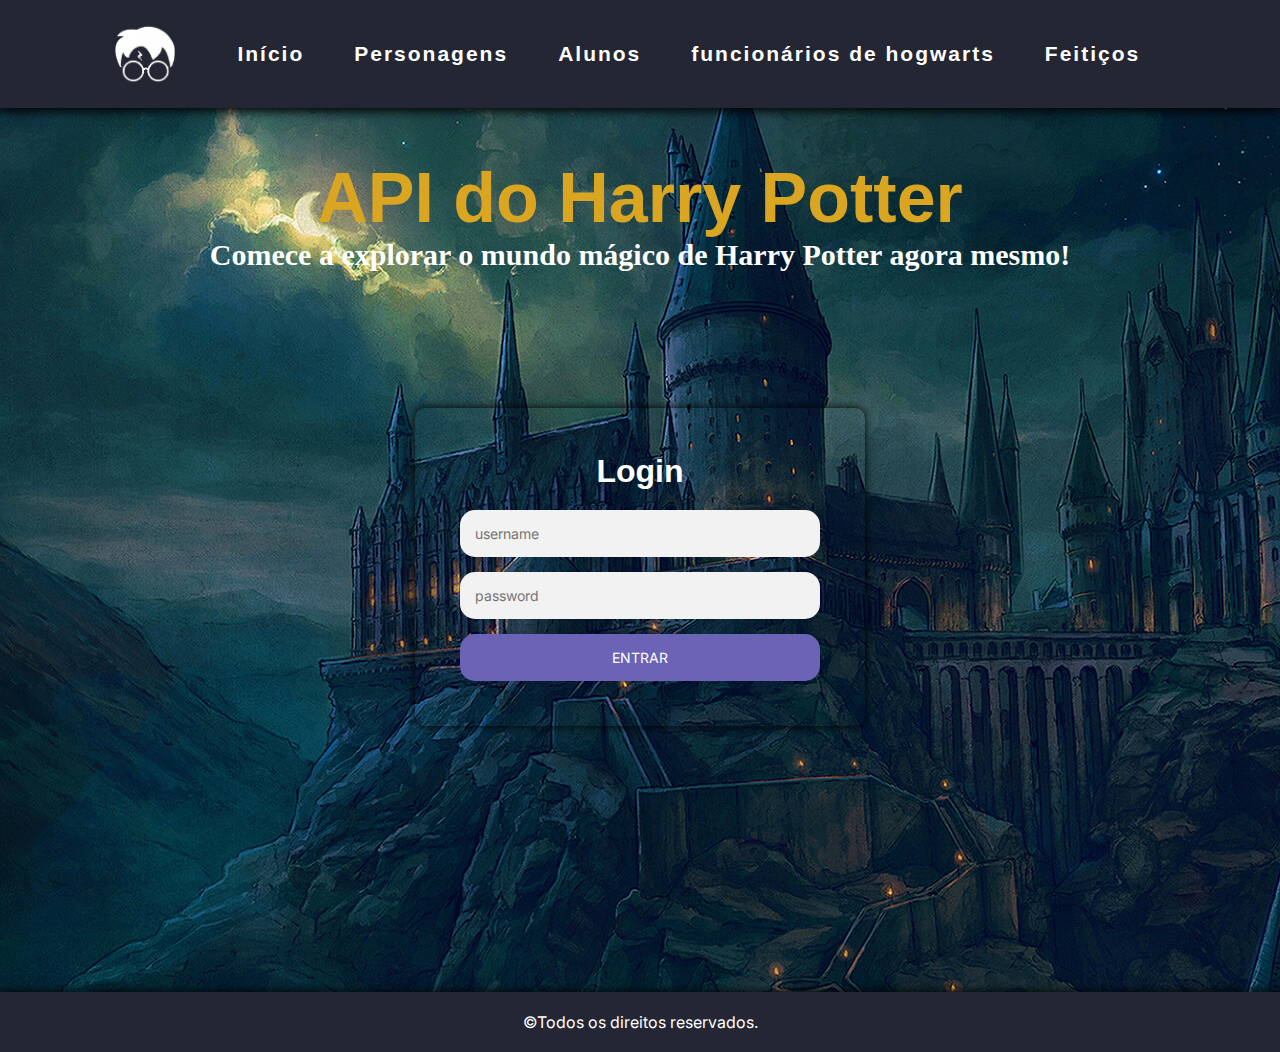
<file: index.html>
<!DOCTYPE html>
<html lang="pt-br">

<head>
    <meta charset="UTF-8">
    <meta http-equiv="X-UA-Compatible" content="IE=edge">
    <meta name="viewport" content="width=device-width, initial-scale=1.0">
    <link rel="stylesheet" href="css/style.css">
    <link href="https://fonts.cdnfonts.com/css/harry-potter" rel="stylesheet">
    <title>Harry potter api</title>
</head>
<body>
    <header>
        <nav class="nav-bar">
            <div class="divlogo">
                <a href="index.html"><img src="./img/logo.png" alt=" "class="logo"></a>
            </div>
            <div class="nav-list">
                <ul>
                    <li class="nav-item"><a href="./index.html" class="nav-link">Início</a></li>
                    <li class="nav-item"><a href="./pages/person.html" class="nav-link">Personagens</a></li>
                    <li class="nav-item"><a href="./pages/alunos.html" class="nav-link">Alunos</a></li>
                    <li class="nav-item"><a href="./pages/alunos.html" class="nav-link">funcionários de hogwarts</a></li>
                    <li class="nav-item"><a href="./pages/feiticos.html" class="nav-link">Feitiços</a></li>
                </ul>
            </div>

            <div class="mobile-menu-icon">
                <button onclick="menuShow()"><img class="icon" src="./img/menu_white_36dp.svg" alt=""></button>
            </div>
        </nav>
        <!-- menu mobile -->
        <div class="mobile-menu">
            <ul>
                <li class="nav-item"><a href="./index.html" class="nav-link">Início</a></li>
                <li class="nav-item"><a href="./pages/person.html" class="nav-link">Personagens</a></li>
                <li class="nav-item"><a href="./pages/alunos.html" class="nav-link">Alunos</a></li>
                <li class="nav-item"><a href="./pages/staff.html" class="nav-link">funcionários de hogwarts</a></li>
                <li class="nav-item"><a href="./pages/feiticos.html" class="nav-link">Feitiços</a></li>
            </ul>
        </div>
        <!--fim do menu mobile-->
    </header>
    <div class="comeco">
        <h1 class="h1-inicio">API do Harry Potter</h1>
        <h2>Comece a explorar o mundo mágico de Harry Potter agora mesmo!</h2>    
    </div>
    <main class="corpo">
        <div class="login-box">
            <div class="form">
                <h1 class="h1-login">Login</h1>
                <form class="login-form" id="login-form">
                    <input type="text" id="username" placeholder="username"/>
                    <input type="password" id="password" placeholder="password"/>
                    <button class="Entrar" id="Entrar">Entrar</button>
                </form>
            </div>
        </div>
    </main>

    <script src="./js/login.js"></script>
    <footer>
        <p>&copy;Todos os direitos reservados.</p>
    </footer>
</body>
</html>
</file>
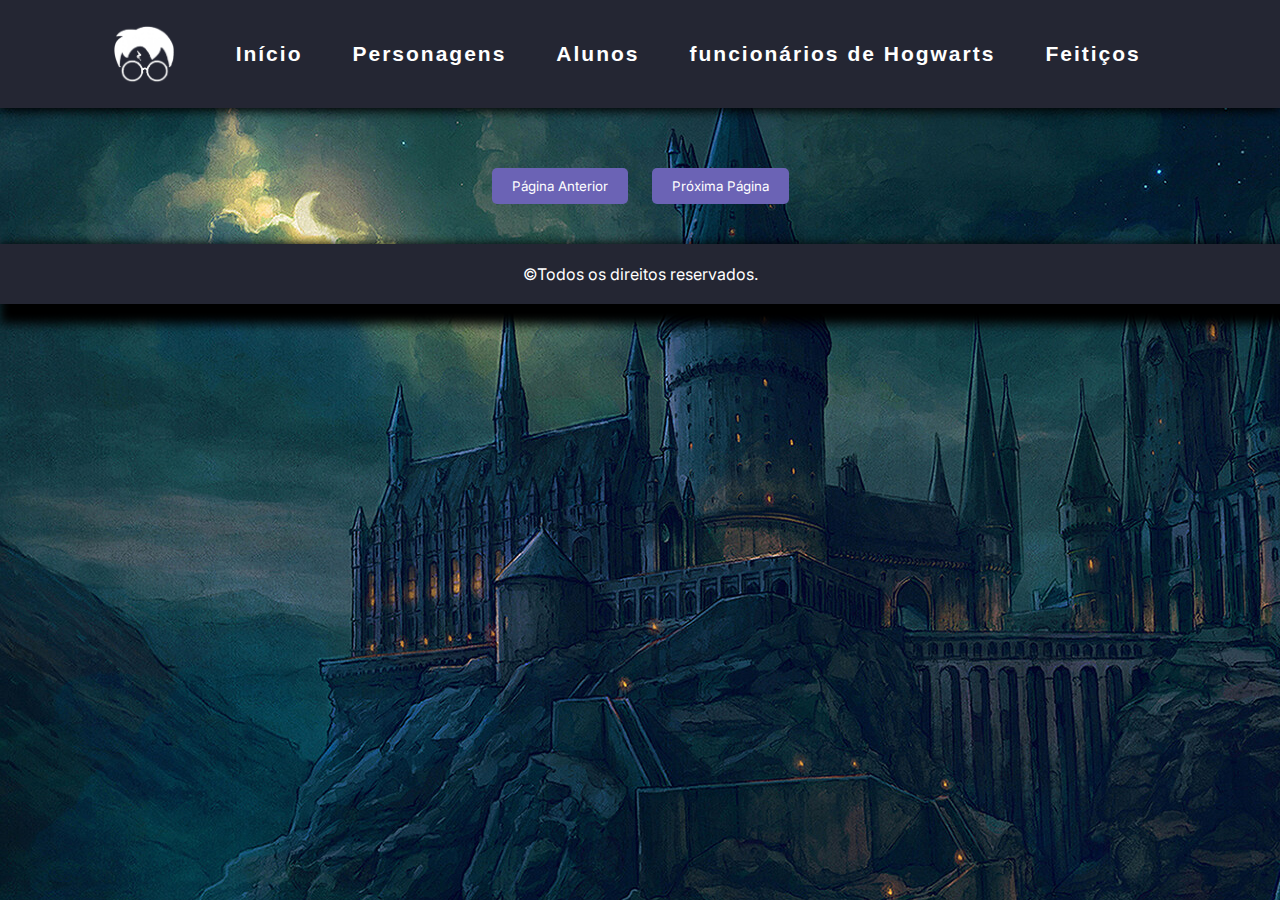
<file: pages/person.html>
<!DOCTYPE html>
<html lang="pt-br">

<head>
    <meta charset="UTF-8">
    <meta http-equiv="X-UA-Compatible" content="IE=edge">
    <meta name="viewport" content="width=device-width, initial-scale=1.0">
    <link rel="stylesheet" href="../css/style.css">
    <link href="https://fonts.cdnfonts.com/css/harry-potter" rel="stylesheet">
                
    <title>Harry Potter API - Personagens</title>
</head>

<body>
    <header>
        <nav class="nav-bar">
            <div class="logo-container">
                <a href="../index.html"><img src="../img/logo.png" alt="Logo" class="logo"></a>
            </div>
            <div class="nav-list">
                <ul>
                    <li class="nav-item"><a href="../index.html" class="nav-link">Início</a></li>
                    <li class="nav-item"><a href="./person.html" class="nav-link">Personagens</a></li>
                    <li class="nav-item"><a href="./alunos.html" class="nav-link">Alunos</a></li>
                    <li class="nav-item"><a href="./staff.html" class="nav-link">funcionários de Hogwarts</a></li>
                    <li class="nav-item"><a href="./feiticos.html" class="nav-link">Feitiços</a></li>
                </ul>
            </div>
            <div class="mobile-menu-icon">
                <button onclick="menuShow()"><img class="icon" src="../img/menu_white_36dp.svg" alt=""></button>
            </div>
        </nav>

        <div class="mobile-menu">
            <ul>
                <li class="nav-item"><a href="../index.html" class="nav-link">Início</a></li>
                <li class="nav-item"><a href="./person.html" class="nav-link">Personagens</a></li>
                <li class="nav-item"><a href="./alunos.html" class="nav-link">Alunos</a></li>
                <li class="nav-item"><a href="./staff.html" class="nav-link">funcionários de Hogwarts</a></li>
                <li class="nav-item"><a href="./feiticos.html" class="nav-link">Feitiços</a></li>
            </ul>
        </div>
    </header>

    <div id="personagens" class="container">
        <!--personagem-->
    </div>
    <div id="botoes-pgn">
        <button id="pagina-anterior">Página Anterior</button>
        <button id="proxima-pagina">Próxima Página</button>
    </div>
    <footer>
        <p>&copy;Todos os direitos reservados.</p>
    </footer>
    <script src="../js/script.js"></script>
</body>
</html>
</file>
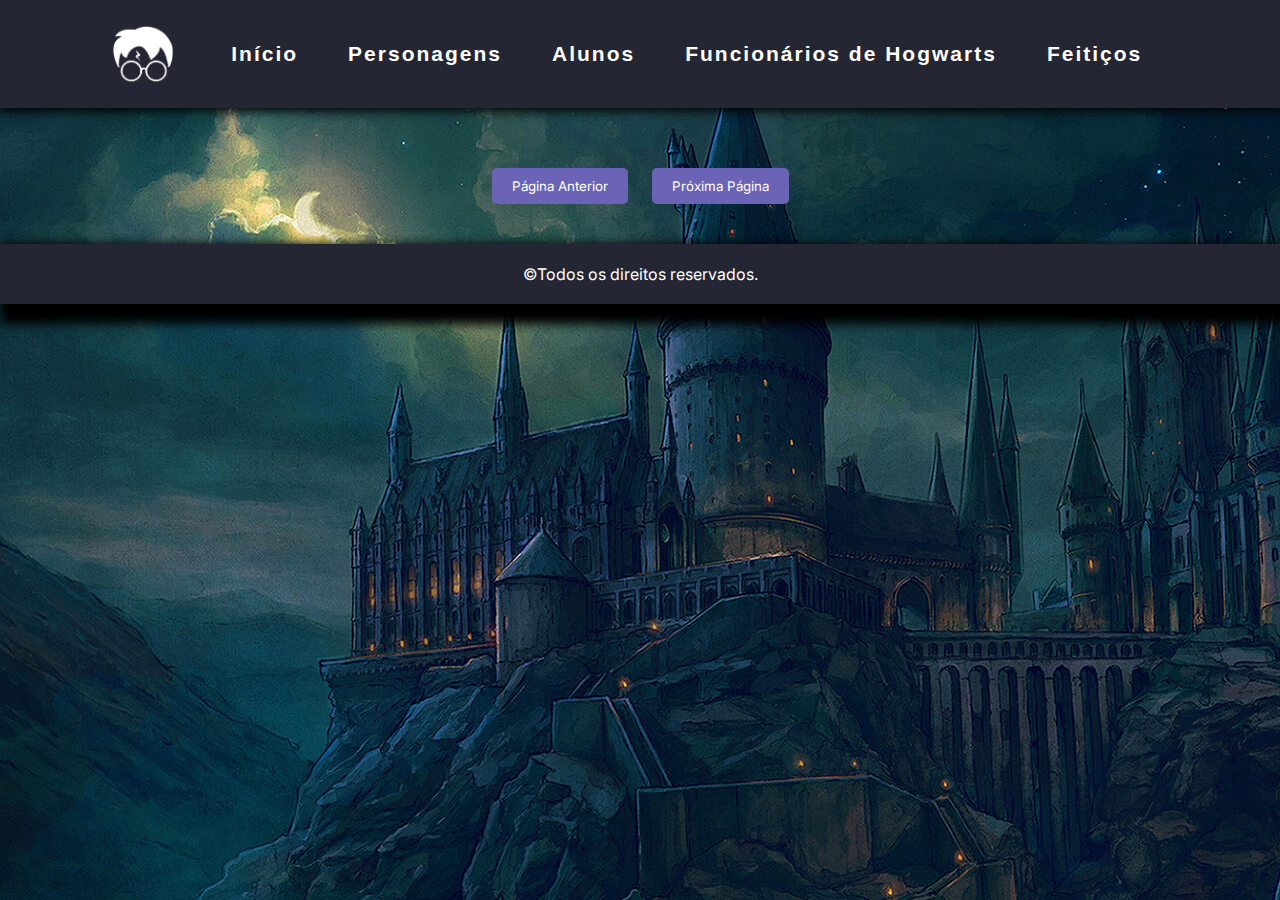
<file: pages/staff.html>
<!DOCTYPE html>
<html lang="pt-br">

<head>
    <meta charset="UTF-8">
    <meta http-equiv="X-UA-Compatible" content="IE=edge">
    <meta name="viewport" content="width=device-width, initial-scale=1.0">
    <link rel="stylesheet" href="../css/staff.css">
    <link href="https://fonts.cdnfonts.com/css/harry-potter" rel="stylesheet">

    <title>Harry Potter API Cajados</title>
</head>

<body>
    <header>
        <nav class="nav-bar">
            <div class="divlogo">
                <a href="../index.html"><img src="../img/logo.png" alt=" " class="logo"></a>
            </div>
            <div class="nav-list">
                <ul>
                    <li class="nav-item"><a href="../index.html" class="nav-link">Início</a></li>
                    <li class="nav-item"><a href="./person.html" class="nav-link">Personagens</a></li>
                    <li class="nav-item"><a href="./alunos.html" class="nav-link">Alunos</a></li>
                    <li class="nav-item"><a href="./staff.html" class="nav-link">Funcionários de Hogwarts</a></li>
                    <li class="nav-item"><a href="./feiticos.html" class="nav-link">Feitiços</a></li>
                </ul>
            </div>
            <div class="mobile-menu-icon">
                <button onclick="menuShow()"><img class="icon" src="../img/menu_white_36dp.svg" alt=""></button>
            </div>
        </nav>

        <div class="mobile-menu">
            <ul>
                <li class="nav-item"><a href="../index.html" class="nav-link">Início</a></li>
                <li class="nav-item"><a href="./person.html" class="nav-link">Personagens</a></li>
                <li class="nav-item"><a href="./alunos.html" class="nav-link">Alunos</a></li>
                <li class="nav-item"><a href="./staff.html" class="nav-link">Funcionários de Hogwarts</a></li>
                <li class="nav-item"><a href="./feiticos.html" class="nav-link">Feitiços</a></li>
            </ul>
        </div>
    </header>
    <div id="staffs" class="staff-container">
         <!-- staff -->
    </div>
    <div id="botoes-pgn">
        <button id="pagina-anterior" class="pagina-anterior">Página Anterior</button>
        <button id="proxima-pagina" class="proxima-pagina">Próxima Página</button>
    </div>
    <footer>
        <p>&copy;Todos os direitos reservados.</p>
    </footer>
    <script src="../js/staff.js"></script>
</body>

</html>
</file>
<file: css/style.css>
@import url('https://fonts.googleapis.com/css2?family=Inter:wght@200;300;400;500&display=swap');
* {
    padding: 0;
    margin: 0;
    font-family: 'Inter', sans-serif;
}
    
body {
    background-image: url(../img/castle.jpg);
    background-color: rgba(0, 0, 0, 0.80);
}

.corpo{
    display: flex;
    justify-content: center;
    align-items: center;
    height:80vh ;
}

header {
    background-color: #242633;
    box-shadow: 0px 3px 10px #000;
}
/*nav*/
.nav-bar {
    display: flex;
    justify-content: space-around;
    padding: 1.5rem 6rem;

}

.logo {
    display: flex;
    align-items: center;
}
.logo:hover{
    animation-duration: 1s;
    animation-name: shake;
    animation-iteration-count: infinite;
    animation-direction: alternate;
}


.nav-list {
    display: flex;
    align-items: center;
}

.nav-list ul {
    display: flex;
    justify-content: center;
    list-style: none;
    letter-spacing: 2px;
                                                
}

.nav-item {
    margin: 0 15px;
}

.nav-link {
    text-decoration: none;
    font-size: 1.15rem;
    color: #fff;
    font-weight: 400;
    padding: 10px;
    font-family: 'Harry Potter', sans-serif;       
    border-radius: 10px;
    font-weight: 700;
    font-size: 21px;
}
.nav-item :hover{
    background-color:rgb(57, 47, 122);
    transition: 0.3s;
}
.login-button button {
    border: none;
    padding: 10px 15px;
    border-radius: 5px;
    background-color: #6b63b5;
    margin: 5px 0px 0px 5px;
}
/*hover do botao de login*/
.login-button button a {
    text-decoration: none;
    color: #fff;
    font-weight: 500;
    font-size: 1.1rem;
}
.login-button :hover{
    background-color:rgb(57, 47, 122);
    color: white;
    transition: 0.2s;
    cursor: pointer;
}


.mobile-menu-icon {
    display: none;
}

.mobile-menu {
    display: none;
}

@media screen and (max-width: 730px) {
    .nav-bar {
        padding: 1.5rem 4rem;
    }
    .nav-item {
        display: none;
    }
    .login-button {
        display: none;
    }
    .mobile-menu-icon {
        display: block;
    }
    .mobile-menu-icon button {
        background-color: transparent;
        border: none;
        cursor: pointer;
    }
    .mobile-menu ul {
        display: flex;
        flex-direction: column;
        text-align: center;
        padding-bottom: 1rem;
    }
    .mobile-menu .nav-item {
        display: block;
        padding-top: 1.2rem;
    }
    .mobile-menu .login-button {
        display: block;
        padding: 1rem 2rem;
    }
    .mobile-menu .login-button button {
        width: 100%;
    }
    .open {
        display: block;
    }
}
.logo {
    text-decoration: none;
    font-size: 1.5rem;
    width: 60px;
    height: 60px;
}

  .form {
    margin-top: -130px;
    color: white;
    max-width: 360px;
    padding: 45px;
    text-align: center;
    border-radius: 10px;
    box-shadow: 0 0 10px black;

  }
  .form input {
    background: #f2f2f2;
    width: 100%;
    border: 0;
    margin: 0 0 15px;
    padding: 15px;
    box-sizing: border-box;
    font-size: 14px;
    border-radius:15px;
    outline: none;
    
  }
  .form button {
    text-transform: uppercase;
    outline: 0;
    background-color: #6b63b5;
    width: 100%;
    border: 0;
    padding: 15px;
    color: #FFFFFF;
    font-size: 14px;
    border-radius:15px;
    transition: 0.3s;
    cursor: pointer;
  }
.form button:hover{
    background-color:rgb(57, 47, 122);
}
.h1-login{
    font-family: 'Harry potter', sans-serif;
    padding-bottom: 20px;
    color: white;
}

#personagens-container {
    display: flex;
    flex-wrap: wrap;
    justify-content: center; /* Centraliza horizontalmente */
    align-items: center; /* Centraliza verticalmente */
    gap: 20px;
    padding: 20px;
    margin: auto;
    max-width: 1200px; 
}

#personagens {
    display: flex;
    flex-wrap: wrap;
    justify-content: center; 
    align-items: center; 
    gap: 20px;
    padding: 20px;
    margin: auto; /* Adiciona margem automática para centralizar na tela */
    max-width: 1200px; /* Define uma largura máxima para o contêiner */
}

.personagem-box {
    text-align: center;
    background-color: #242633;
    color: #fff; 
    border-radius: 8px;
    box-shadow: 0 0 10px rgba(0, 0, 0, 0.1);
    padding: 20px;
    width: calc(33.33% - 40px); /*serve para deixar apenas 3 personagens por linha*/
    margin: 20px;
    transition: transform 0.3s ease; /* Adiciona uma transição suave ao hover */
    height: 500px;

}

.personagem-box img {
    max-width: 100%;
    height: 200px; 
    border-radius:8px;
}

.personagem-box h2 {
    font-family: 'harry potter';
    margin-top: 10px;
    letter-spacing: 2px;
    color: goldenrod;
}
.personagem-box .detalhes {
    text-align: left; /* Centraliza o texto à esquerda */
    margin-top: 10px; 
}

.personagem-box .detalhes p {
    margin-bottom: 5px; 
    font-size: 14px; 
    color: #ccc; 
    line-height: 1.4; 
}

.personagem-box .detalhes strong {
    color: #fff; 
    font-weight: bold; 
}

#proxima-pagina, #pagina-anterior {
    background-color: #6b63b5;
    color: #fff;
    border: none;
    padding: 10px 20px;
    border-radius: 5px;
    cursor: pointer;
}

#proxima-pagina:hover, #pagina-anterior:hover {
    background-color: #574f9f;
}
#botoes-pgn {
    text-align: center;
    margin-top: 20px; 
    padding-bottom: 40px;
}
#botoes-pgn button {
    margin: 0 10px;
}
.personagem-box:hover {
    transform: scale(1.01); 
    box-shadow: 0 0 15px rgba(255, 255, 255, 0.5); 
}
.h1-inicio{
    font-family: 'Harry Potter', sans-serif;
    color: goldenrod;
    font-size: 70px;
}
.comeco{
    padding-top: 50px;
    text-align: center;
}
.comeco h2{
    color: white;
    font-family: 'harry potter', cursive;
    font-size: 30px;
}        
footer {
    color: #fff;
    padding: 20px 0;
    text-align: center;
    bottom: 0;
    width: 100%;
    background-color:  #242633;
    box-shadow: 10px 10px 10px 10px #000;

}
</file>
<file: css/staff.css>
/*nav bar e mobile menu*/
@import url('https://fonts.googleapis.com/css2?family=Inter:wght@200;300;400;500&display=swap');
* {
    padding: 0;
    margin: 0;
    font-family: 'Inter', sans-serif;
}
    
body {
    background-image: url(../img/castle.jpg);
    background-color: rgba(0, 0, 0, 0.80);
}

.corpo{
    display: flex;
    justify-content: center;
    align-items: center;
    height:80vh ;
}

header {
    background-color: #242633;
    box-shadow: 0px 3px 10px #000;
}

.nav-bar {
    display: flex;
    justify-content: space-around;
    padding: 1.5rem 6rem;

}

.logo {
    display: flex;
    align-items: center;
}

.nav-list {
    display: flex;
    align-items: center;
}

.nav-list ul {
    display: flex;
    justify-content: center;
    list-style: none;
    letter-spacing: 2px;
                                                
}

.nav-item {
    margin: 0 15px;
}

.nav-link {
    text-decoration: none;
    font-size: 1.15rem;
    color: #fff;
    font-weight: 400;
    padding: 10px;
    font-family: 'Harry Potter', sans-serif;       
    border-radius: 10px;
    font-weight: 700;
    font-size: 21px;
}
.nav-item :hover{
    background-color:rgb(57, 47, 122);
    transition: 0.3s;
}
.login-button button {
    border: none;
    padding: 10px 15px;
    border-radius: 5px;
    background-color: #6b63b5;
    margin: 5px 0px 0px 5px;
}
.login-button button a {
    text-decoration: none;
    color: #fff;
    font-weight: 500;
    font-size: 1.1rem;
}
.login-button :hover{
    background-color:rgb(57, 47, 122);
    color: white;
    transition: 0.2s;
    cursor: pointer;
}


.mobile-menu-icon {
    display: none;
}

.mobile-menu {
    display: none;
}

@media screen and (max-width: 730px) {
    .nav-bar {
        padding: 1.5rem 4rem;
    }
    .nav-item {
        display: none;
    }
    .login-button {
        display: none;
    }
    .mobile-menu-icon {
        display: block;
    }
    .mobile-menu-icon button {
        background-color: transparent;
        border: none;
        cursor: pointer;
    }
    .mobile-menu ul {
        display: flex;
        flex-direction: column;
        text-align: center;
        padding-bottom: 1rem;
    }
    .mobile-menu .nav-item {
        display: block;
        padding-top: 1.2rem;
    }
    .mobile-menu .login-button {
        display: block;
        padding: 1rem 2rem;
    }
    .mobile-menu .login-button button {
        width: 100%;
    }
    .open {
        display: block;
    }
}
.logo {
    text-decoration: none;
    font-size: 1.5rem;
    width: 60px;
    height: 60px;
}
.logo {
    text-decoration: none;
    font-size: 1.5rem;
    width: 60px;
    height: 60px;
}

#botoes-pgn {
    text-align: center;
    margin-top: 20px;
}
#staffs {
    display: flex;
    flex-wrap: wrap;
    justify-content: center; 
    align-items: center;
    gap: 20px;
    padding: 20px;
    margin: auto; 
    max-width: 1200px;
}

.staff-box {
    text-align: center;
    background-color: #242633;
    color: #fff; 
    border-radius: 8px;
    box-shadow: 0 0 10px rgba(0, 0, 0, 0.1);
    padding: 20px;
    
    transition: transform 0.3s ease; /* Adiciona uma transição suave ao hover */
    width: calc(33.33% - 40px); 
    margin: 20px; 
}

.staff-box img {
    max-width: 100%;
    height: 200px; 
    border-radius: 8px;
}

.staff-box h2 {
    font-family: 'harry potter';
    margin-top: 10px;
    letter-spacing: 2px;
    color: goldenrod;
}

#proxima-pagina, #pagina-anterior {
    background-color: #6b63b5;
    color: #fff;
    border: none;
    padding: 10px 20px;
    border-radius: 5px;
    cursor: pointer;
}

#proxima-pagina:hover, #pagina-anterior:hover {
    background-color: #574f9f;
}
#botoes-pgn {
    text-align: center;
    margin-top: 20px; 
    padding-bottom: 40px;

}

#botoes-pgn button {
    margin: 0 10px; 
}
.staff-box .detalhes {
    text-align: left; 
    margin-top: 10px; 
}

.staff-box .detalhes p {
    margin-bottom: 5px; 
    font-size: 14px; 
    color: #ccc; 
    line-height: 1.4; 
}

.staff-box .detalhes strong {
    color: #fff; 
    font-weight: bold; 
}
.staff-box:hover {
    transition: 0.3s;
    transform: scale(1.01); /* aumenta o tamanho da caixa ao passar o mouse sobre ela */
    box-shadow: 0 0 15px rgba(255, 255, 255, 0.5); 
}
footer {
    color: #fff;
    padding: 20px 0;
    text-align: center;
    bottom: 0;
    width: 100%;
    background-color:  #242633;
    box-shadow: 10px 10px 10px 10px #000;

}
</file>
